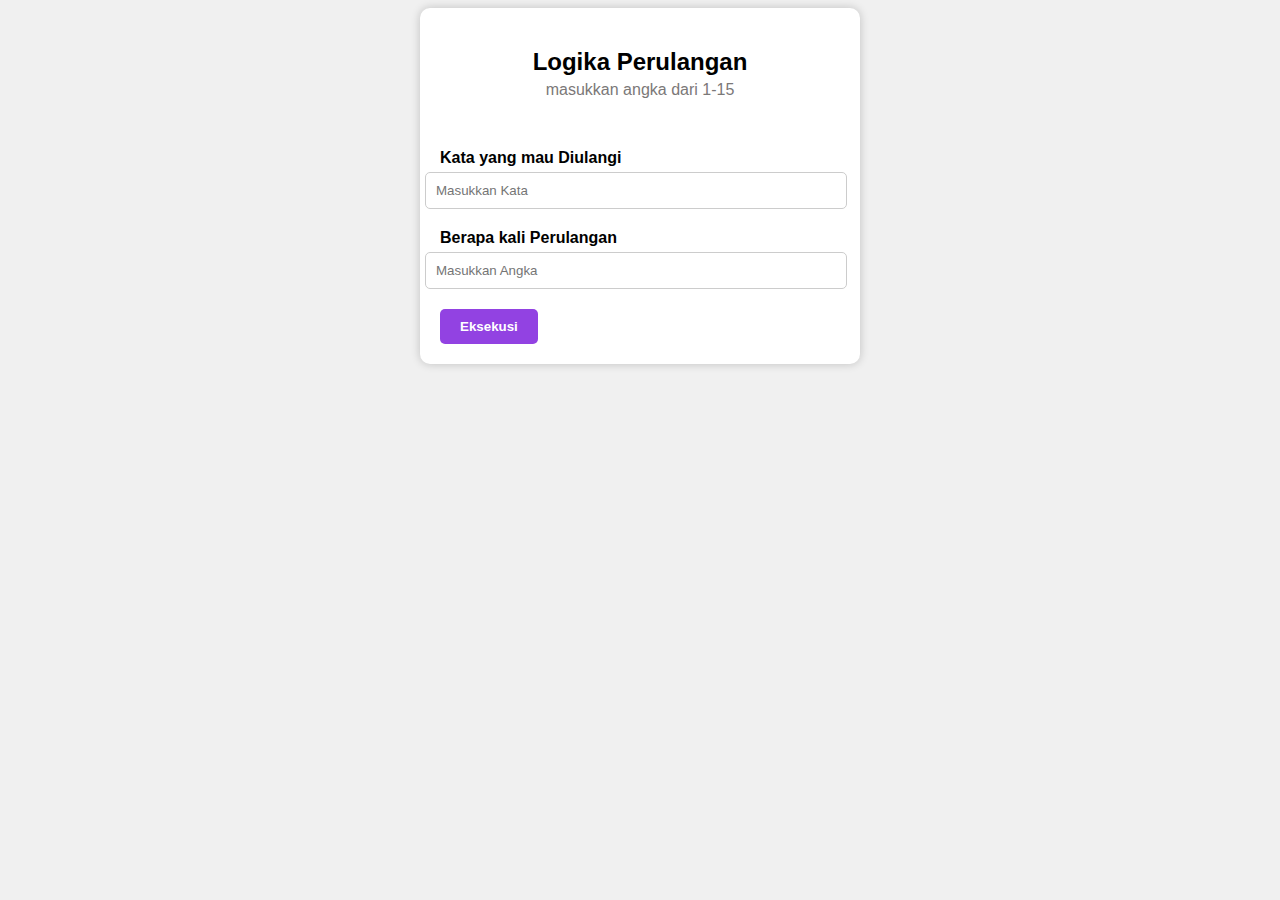
<file: index.html>
<!DOCTYPE html>
<html lang="en">
<head>
    <meta charset="UTF-8">
    <meta name="viewport" content="width=device-width, initial-scale=1.0">
    <title>Pertemuan 8</title>
    <link rel="stylesheet" href="style.css">
</head>
<body>
    <div class="container">
        <div class="topBar">
            <h2>Logika Perulangan</h2>
            <p>masukkan angka dari 1-15</p>
        </div>
        <form>
            <div class="form-group">
                <label for="input1">Kata yang mau Diulangi</label>
                <input type="text" id="input1" name="input1" placeholder="Masukkan Kata" required>
            </div>
            <div class="form-group">
                <label for="input2">Berapa kali Perulangan</label>
                <input type="number" id="input2" name="input2" placeholder="Masukkan Angka" required>
            </div>
            <button type="button" id="showModalBtn">Eksekusi</button>
        </form>
    </div>

    <!-- Modal -->
    <div class="modal" id="myModal">
        <div class="modal-content">
            <span class="close-btn" id="closeModal">&times;</span>
            <h3>Modal Perulangan Logika</h3>
            <p id="fillContent"></p>
        </div>
    </div>
    <script src="script.js"></script>
</body>
</html>
</file>
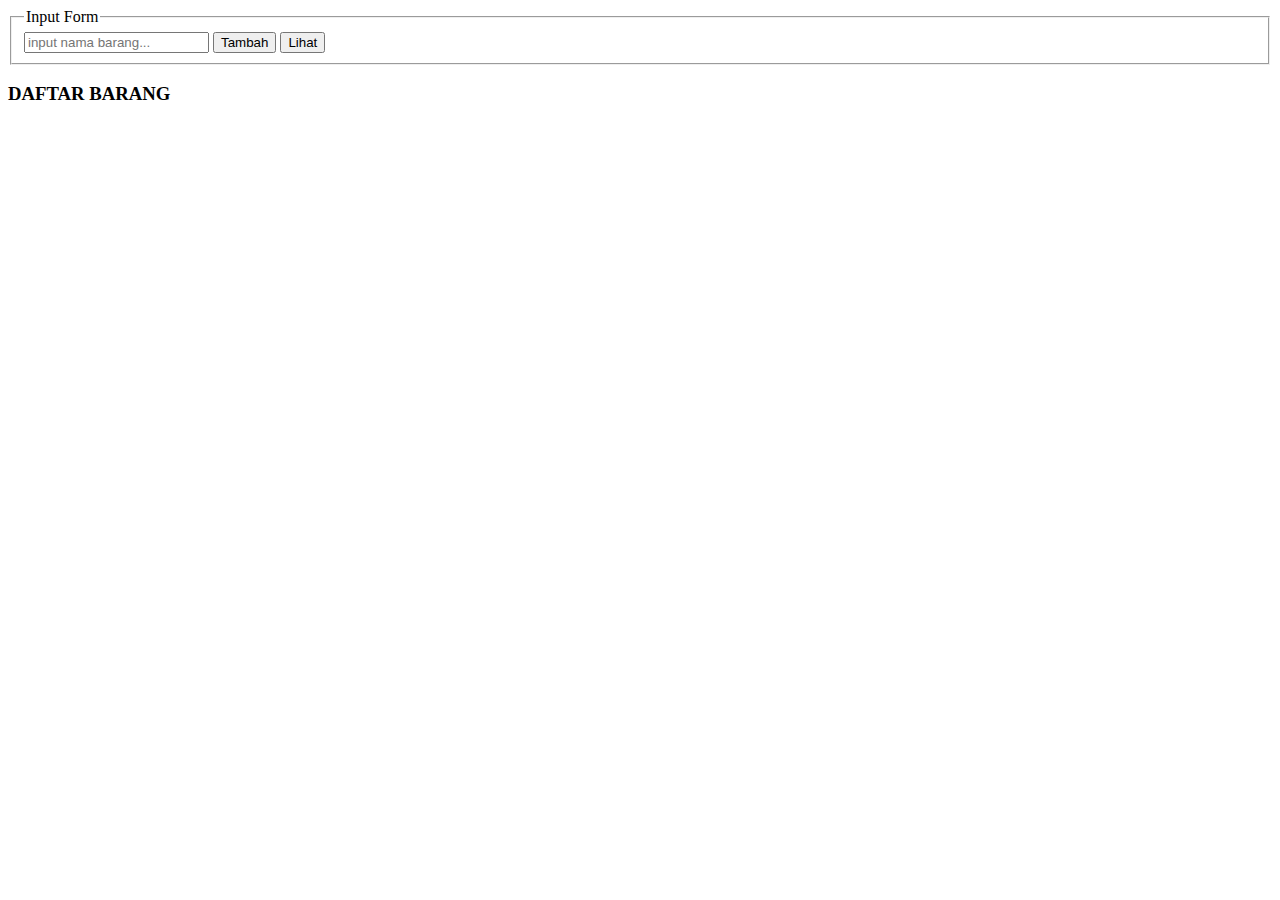
<file: crud/index.html>
<!DOCTYPE html>
<html lang="en">
<head>
    <meta charset="UTF-8" />
    <meta name="viewport" content="width=device-width, initial-scale=1.0" />
    <title>Latihan CRUD JS</title>
</head>
<body>
    <fieldset>
        <legend>Input Form</legend>
        <input type="text" name="barang" placeholder="input nama barang..." required/>
        <input type="button" onclick="addBarang()" value="Tambah" />
        <input type="button" onclick="showDatas()" value="Lihat" />
    </fieldset>
    <div>
        <h3>DAFTAR BARANG</h3>
        <ol id="list-barang"></ol>
    </div>

    <script src="script.js"></script>
</body>
</html>
</file>
<file: style.css>
body {
    font-family: Arial, sans-serif;
    background-color: #f0f0f0;
}

.topBar{
    text-align: center;
    margin-bottom: 50px;
}

.topBar p {
    margin-top: -15px;
    color: #7b7878;
}

.container {
    max-width: 400px;
    margin: 0 auto;
    padding: 20px;
    background-color: #fff;
    border-radius: 10px;
    box-shadow: 0 0 10px rgba(0, 0, 0, 0.2);
}

.form-group {
    margin-bottom: 20px;
}

label {
    display: block;
    font-weight: bold;
    margin-bottom: 5px;
}

input[type="text"], input[type="number"] {
    width: 100%;
    padding: 10px;
    border: 1px solid #ccc;
    border-radius: 5px;
    margin-left: -15px;
}

button {
    background-color: #9242e2;
    color: #fff;
    border: none;
    padding: 10px 20px;
    border-radius: 5px;
    cursor: pointer;
    font-weight: bold;
}

button:hover {
    background-color: #552388;
}

/* Modal */
.modal {
    display: none;
    position: fixed;
    top: 0;
    left: 0;
    width: 100%;
    height: 100%;
    background-color: rgba(0, 0, 0, 0.5);
    justify-content: center;
    align-items: center;
}

.modal-content {
    background-color: #fff;
    border-radius: 10px;
    padding: 20px;
    box-shadow: 0 0 10px rgba(0, 0, 0, 0.2);
}

.close-btn {
    position: absolute;
    top: 10px;
    right: 10px;
    cursor: pointer;
}
</file>
